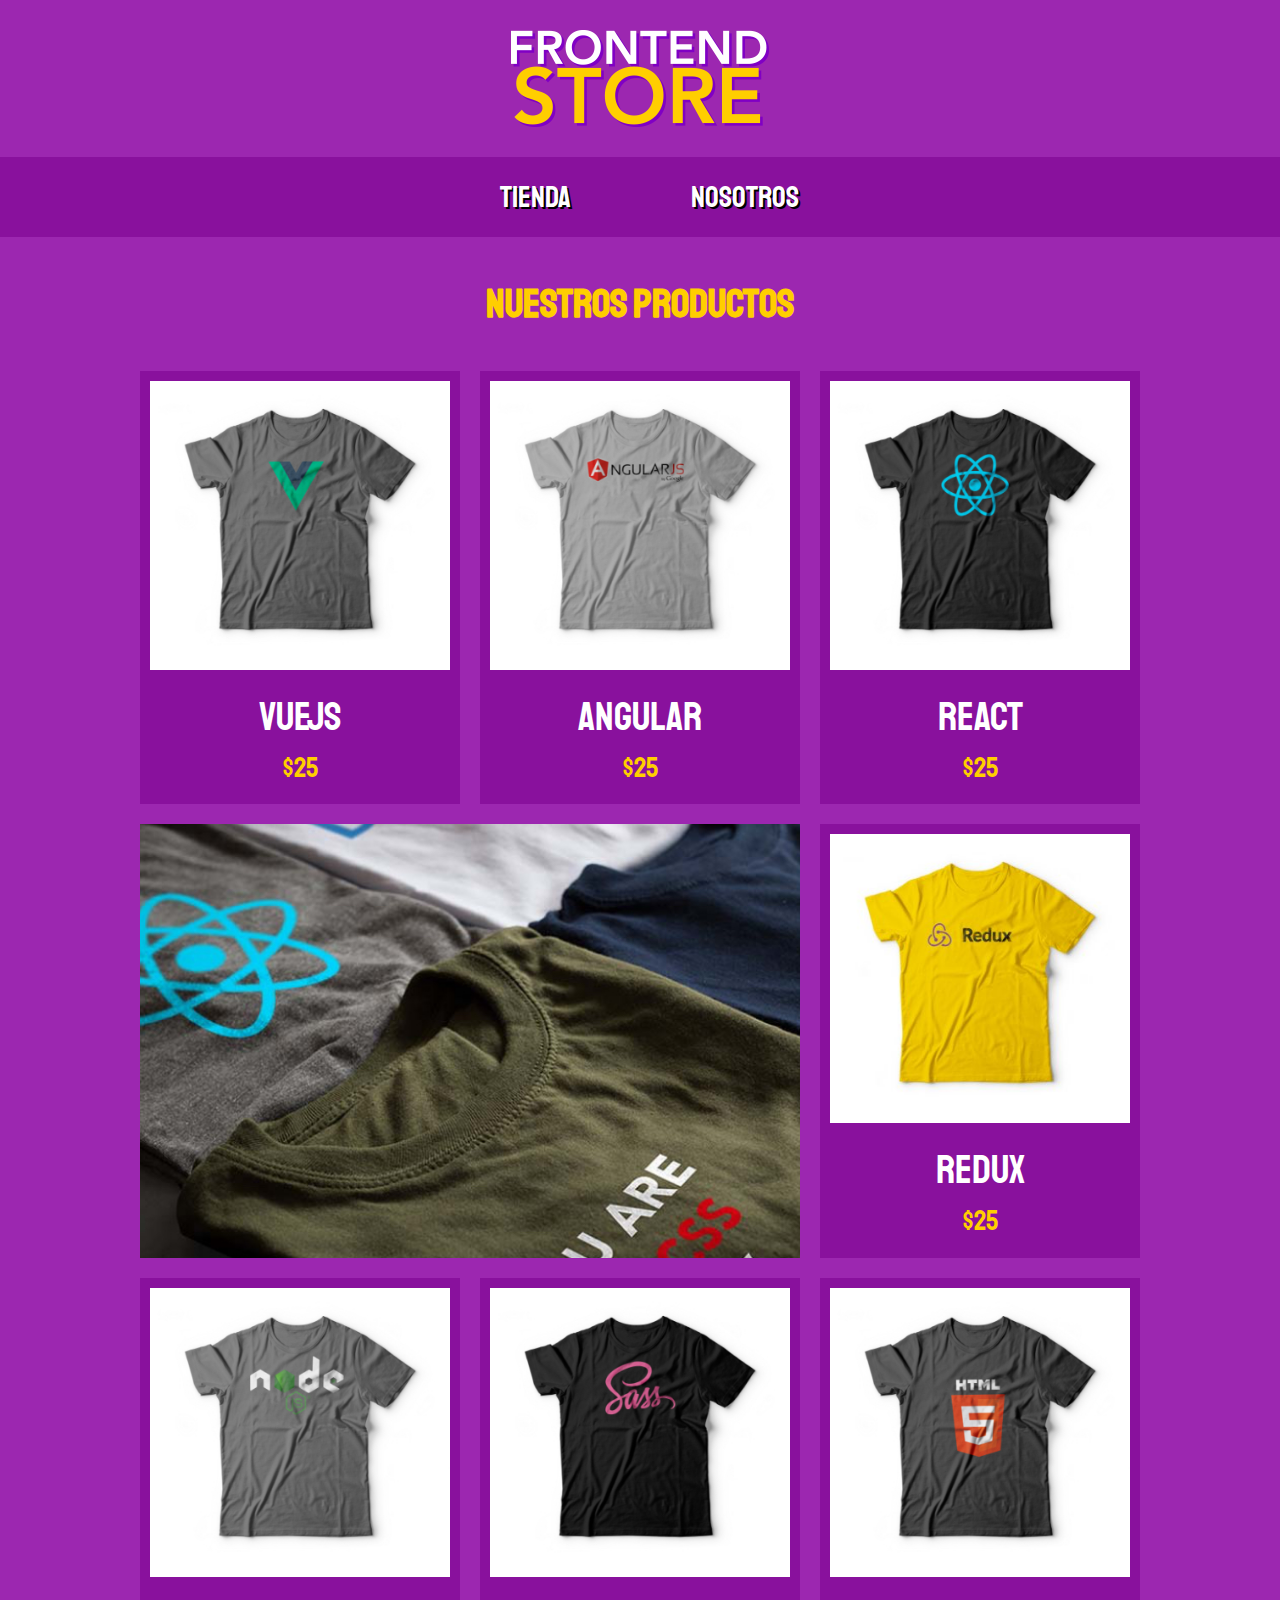
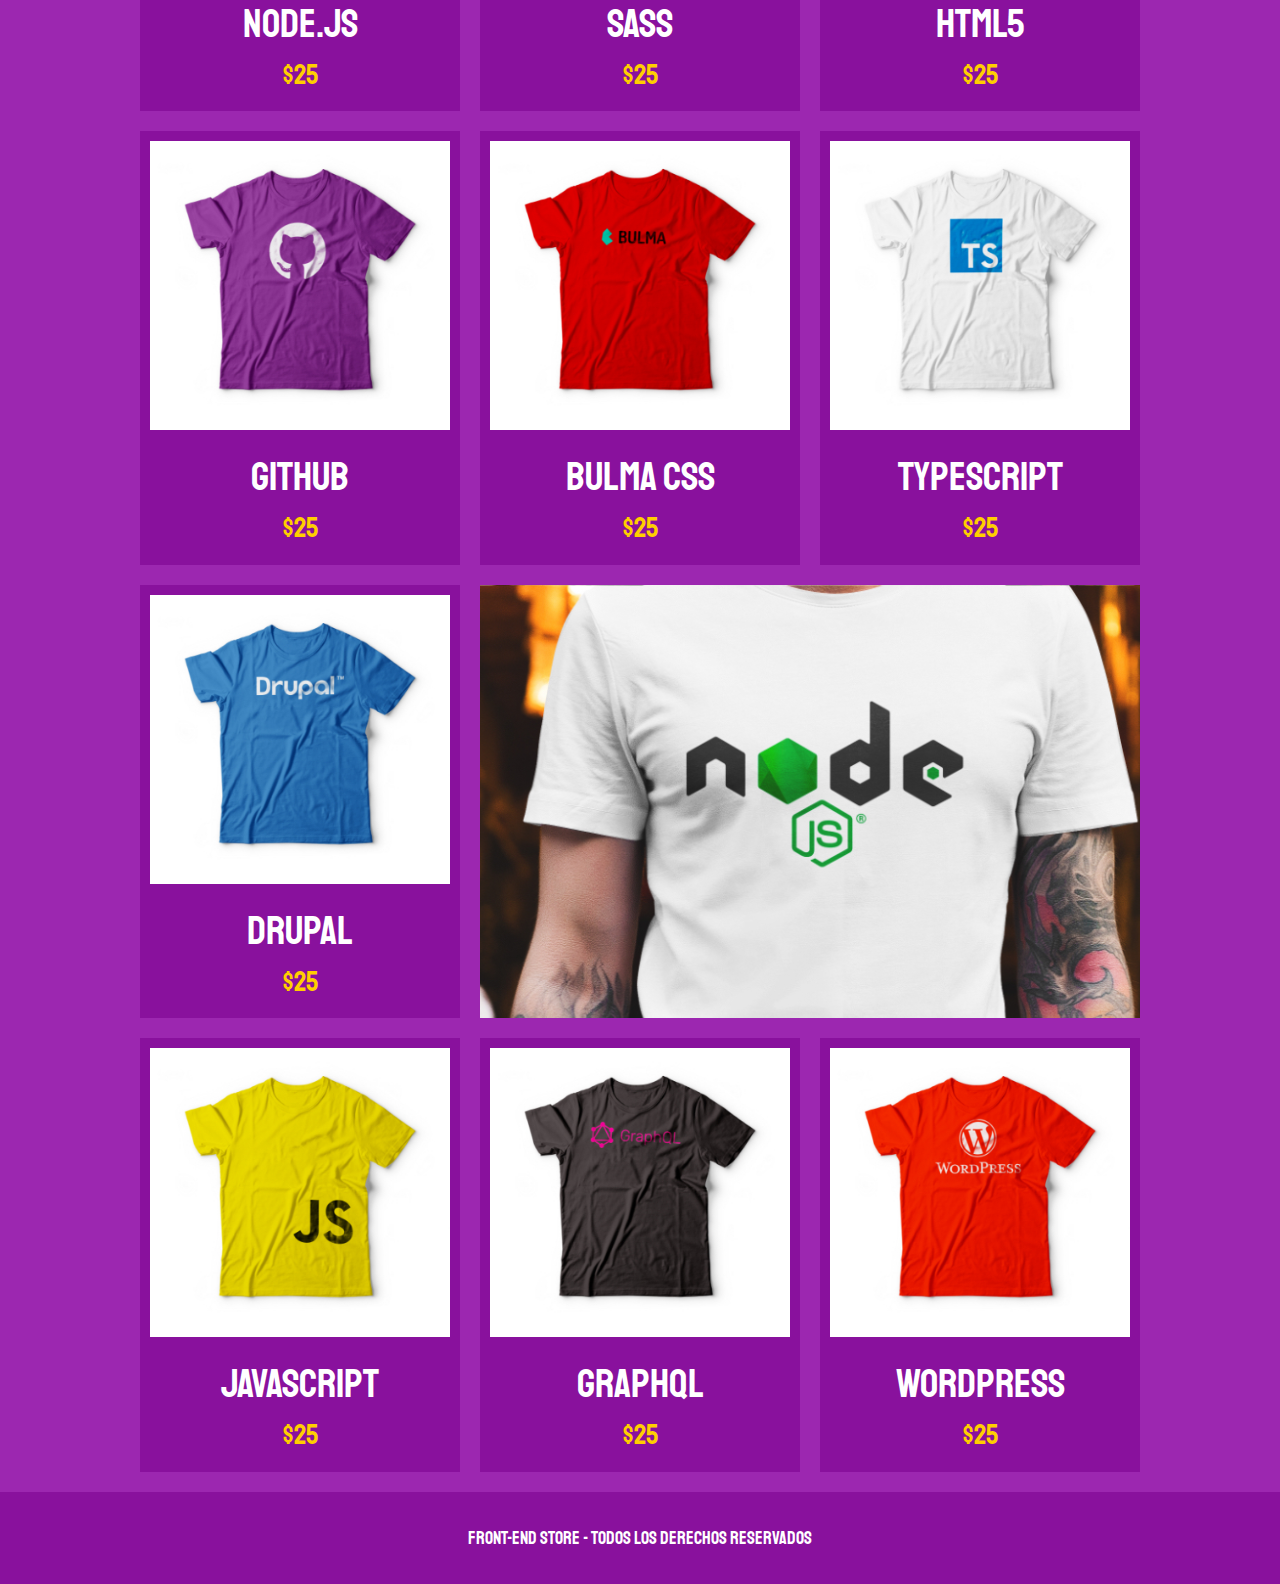
<file: index.html>
<!DOCTYPE html>
<html lang="en">
<head>
    <meta charset="UTF-8">
    <meta name="viewport" content="width=device-width, initial-scale=1, shrink-to-fit=no">
    <meta http-equiv="X-UA-Compatible" content="ie=edge">
    <title>Front End Store - CSS Grid</title>
    <link rel="stylesheet" href="https://necolas.github.io/normalize.css/8.0.1/normalize.css">
    <link href="https://fonts.googleapis.com/css?family=Staatliches" rel="stylesheet">
    <link rel="stylesheet" href="css/style.css">
    
</head>
<body>
    <header>
        <img src="img/logo.png" alt="">
    </header>
    <div class="barra">
        <nav class="nav">
            <a href="index.html">Tienda</a>
            <a href="nosotros.html">Nosotros</a>
        </nav>
    </div>
    <main>
        <h1>Nuestros productos</h1>
        <div class="lista-productos contenedor">
            <div class="producto">
                <img src="img/1.jpg" alt="">
                <div class="contenido-producto">
                    <p class="titulo">VueJS</p>
                    <p class="precio">$25</p>
                </div>
            </div>

            <div class="producto">
                <img src="img/2.jpg" alt="">
                <div class="contenido-producto">
                    <p class="titulo">Angular</p>
                    <p class="precio">$25</p>
                </div>
            </div>

            <div class="producto">
                <img src="img/3.jpg" alt="">
                <div class="contenido-producto">
                    <p class="titulo">React</p>
                    <p class="precio">$25</p>
                </div>
            </div>

            <div class="producto">
                <img src="img/4.jpg" alt="">
                <div class="contenido-producto">
                    <p class="titulo">Redux</p>
                    <p class="precio">$25</p>
                </div>
            </div>

            <div class="producto">
                <img src="img/5.jpg" alt="">
                <div class="contenido-producto">
                    <p class="titulo">Node.js</p>
                    <p class="precio">$25</p>
                </div>
            </div>

            <div class="producto">
                <img src="img/6.jpg" alt="">
                <div class="contenido-producto">
                    <p class="titulo">Sass</p>
                    <p class="precio">$25</p>
                </div>
            </div>

            <div class="producto">
                <img src="img/7.jpg" alt="">
                <div class="contenido-producto">
                    <p class="titulo">HTML5</p>
                    <p class="precio">$25</p>
                </div>
            </div>

            <div class="producto">
                <img src="img/8.jpg" alt="">
                <div class="contenido-producto">
                    <p class="titulo">Github</p>
                    <p class="precio">$25</p>
                </div>
            </div>

            <div class="producto">
                <img src="img/9.jpg" alt="">
                <div class="contenido-producto">
                    <p class="titulo">Bulma CSS</p>
                    <p class="precio">$25</p>
                </div>
            </div>

            <div class="producto">
                <img src="img/10.jpg" alt="">
                <div class="contenido-producto">
                    <p class="titulo">Typescript</p>
                    <p class="precio">$25</p>
                </div>
            </div>

            <div class="producto">
                <img src="img/11.jpg" alt="">
                <div class="contenido-producto">
                    <p class="titulo">Drupal</p>
                    <p class="precio">$25</p>
                </div>
            </div>

            <div class="producto">
                <img src="img/12.jpg" alt="">
                <div class="contenido-producto">
                    <p class="titulo">Javascript</p>
                    <p class="precio">$25</p>
                </div>
            </div>  

            <div class="producto">
                <img src="img/13.jpg" alt="">
                <div class="contenido-producto">
                    <p class="titulo">GraphQL</p>
                    <p class="precio">$25</p>
                </div>
            </div>

            <div class="producto">
                <img src="img/14.jpg" alt="">
                <div class="contenido-producto">
                    <p class="titulo">Wordpress</p>
                    <p class="precio">$25</p>
                </div>
            </div>

            <div class="grafico grafico-1"></div>
            <div class="grafico grafico-2"></div>
        </div>
    </main>
    <footer class="footer">
        <p class="copyright">Front-End Store - Todos los derechos reservados</p>
    </footer>
</body>
</html>
</file>
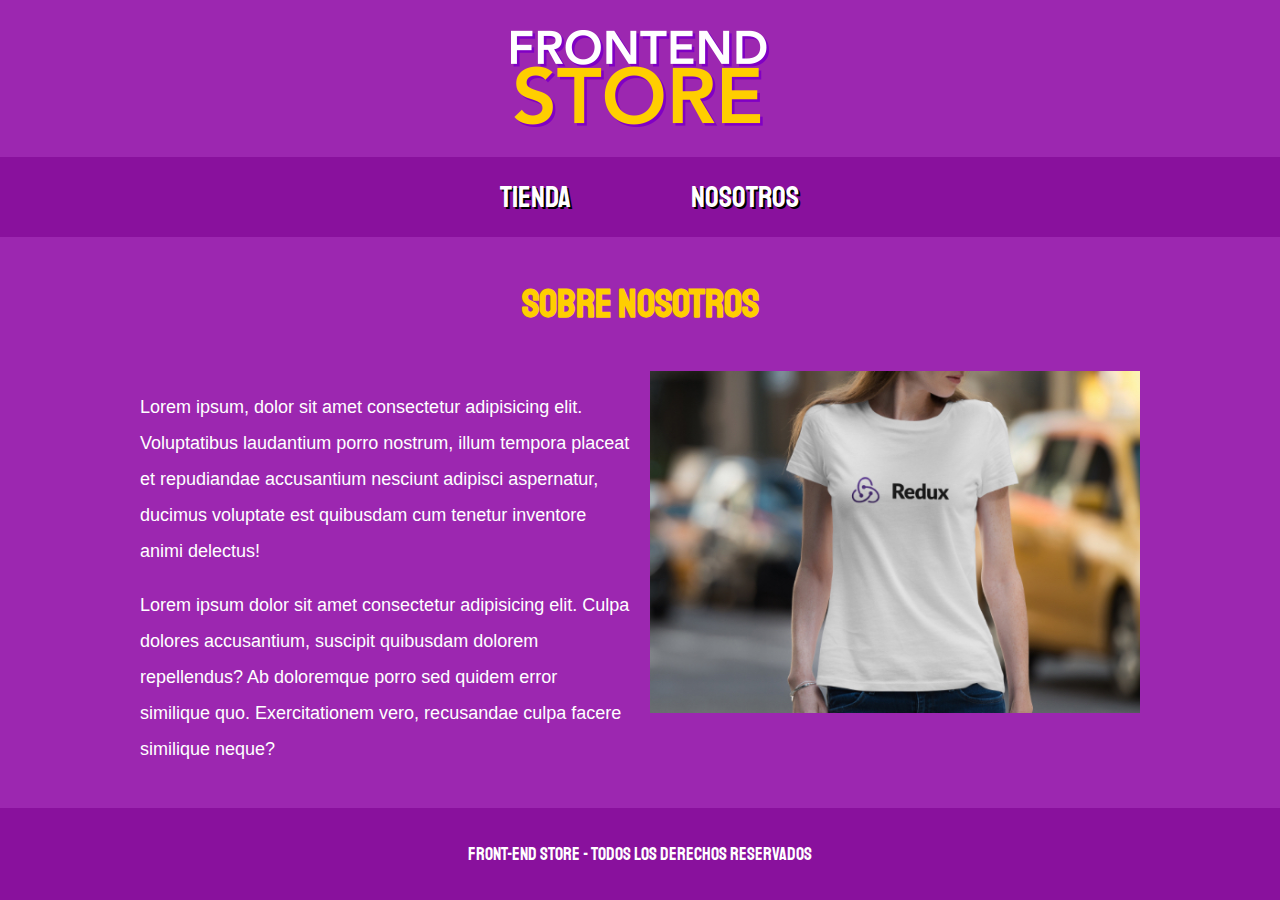
<file: nosotros.html>
<!DOCTYPE html>
<html lang="en">
<head>
    <meta charset="UTF-8">
    <meta name="viewport" content="width=device-width, initial-scale=1, shrink-to-fit=no">
    <meta http-equiv="X-UA-Compatible" content="ie=edge">
    <title>Front End Store - CSS Grid</title>
    <link rel="stylesheet" href="https://necolas.github.io/normalize.css/8.0.1/normalize.css">
    <link href="https://fonts.googleapis.com/css?family=Staatliches" rel="stylesheet">
    <link rel="stylesheet" href="css/style.css">
    
</head>
<body class="footer-fixed">
    <header>
        <img src="img/logo.png" alt="">
    </header>
    <div class="barra">
        <nav class="nav">
            <a href="index.html">Tienda</a>
            <a href="nosotros.html">Nosotros</a>
        </nav>
    </div>
    <main class="contenedor">
        <h1>Sobre nosotros</h1>
        <div class="contenedor-informacion">
            <div class="texto-nosotros">
                <p>Lorem ipsum, dolor sit amet consectetur adipisicing elit. Voluptatibus laudantium porro nostrum, illum tempora placeat et repudiandae accusantium nesciunt adipisci aspernatur, ducimus voluptate est quibusdam cum tenetur inventore animi delectus!</p>
                <p>Lorem ipsum dolor sit amet consectetur adipisicing elit. Culpa dolores accusantium, suscipit quibusdam dolorem repellendus? Ab doloremque porro sed quidem error similique quo. Exercitationem vero, recusandae culpa facere similique neque?</p>
            </div>        
            <img src="img/nosotros.jpg" alt="">
        </div>
    </main>
    <footer class="footer">
        <p class="copyright">Front-End Store - Todos los derechos reservados</p>
    </footer>
</body>
</html>
</file>
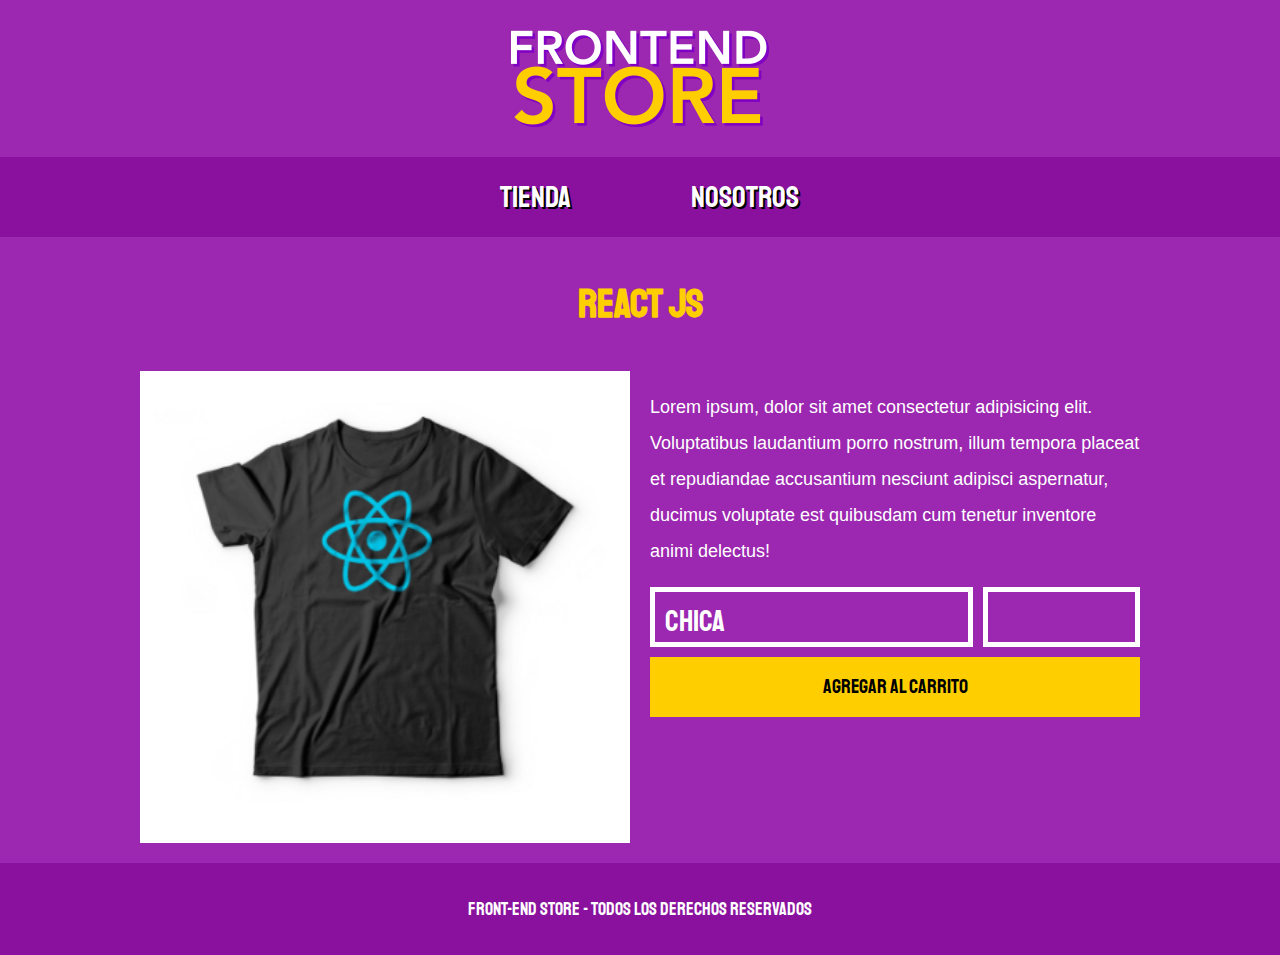
<file: producto.html>
<!DOCTYPE html>
<html lang="en">
<head>
    <meta charset="UTF-8">
    <meta name="viewport" content="width=device-width, initial-scale=1, shrink-to-fit=no">
    <meta http-equiv="X-UA-Compatible" content="ie=edge">
    <title>Front End Store - CSS Grid</title>
    <link rel="stylesheet" href="https://necolas.github.io/normalize.css/8.0.1/normalize.css">
    <link href="https://fonts.googleapis.com/css?family=Staatliches" rel="stylesheet">
    <link rel="stylesheet" href="css/style.css">
    
</head>
<body class="footer-fixed">
    <header>
        <img src="img/logo.png" alt="">
    </header>
    <div class="barra">
        <nav class="nav">
            <a href="index.html">Tienda</a>
            <a href="nosotros.html">Nosotros</a>
        </nav>
    </div>
    <main class="contenedor">
        <h1>React JS</h1>
        <div class="contenedor-informacion">
            <img src="img/3.jpg" alt="" class="img-producto">
            <div class="contenido">
                <p>Lorem ipsum, dolor sit amet consectetur adipisicing elit. Voluptatibus laudantium porro nostrum, illum tempora placeat et repudiandae accusantium nesciunt adipisci aspernatur, ducimus voluptate est quibusdam cum tenetur inventore animi delectus!</p>
                <form class="formulario-pedido">
                    <select class="talla campo">
                        <option value="">Chica</option>
                        <option value="">Mediana</option>
                        <option value="">Grande</option>
                    </select>
                    <input type="number" name="1" class="cantidad campo">
                    <input type="submit" class="btn" value="Agregar al carrito">
                </form>
            </div>                    
        </div>
    </main>
    <footer class="footer">
        <p class="copyright">Front-End Store - Todos los derechos reservados</p>
    </footer>
</body>
</html>
</file>
<file: css/style.css>
:root {
    --fuentePrincipal: 'Staatliches', cursive;
    --primario: #9c27b0;
    --primarioOscuro: #89119d;
    --secundario: #ffce00;
}

html {
    font-size: 62.5%;
    box-sizing: border-box;
}

*, *:before, *:after {
    box-sizing: inherit;
}

body {
    margin: 0;
    background-color: var(--primario);
    line-height: 2;
    font-size: 2rem;
}

body.footer-fixed {
    display: flex;
    flex-direction: column;
    min-height: 100vh;
}

body.footer-fixed main {
    flex: 1;
}

.contenedor {
    max-width: 1000px;
    margin: 0 auto;
    width: 95%;
}

header {
    display: grid;
    justify-content: center;
    padding: 3rem;
}

.barra {
    background-color: var(--primarioOscuro);
    padding: 1rem 0;
}

.barra .nav {
    display: grid;
    justify-content: center;
    grid-template-columns: repeat(2, 200px);
    grid-column-gap: 1rem;
}

.barra .nav a {
    font-family: var(--fuentePrincipal);
    font-size: 3rem;
    text-decoration: none;
    color: #fff;
    text-align: center;
    text-shadow: 0.2rem 0.2rem 0 #000;
}

.barra .nav a:hover {
    color: var(--secundario);
}

h1 {
    color: var(--secundario);
    text-align: center;
    font-family: var(--fuentePrincipal);
    font-size: 4rem;
}

p {
    font-size: 1.8rem;
    font-family: Arial, Helvetica, sans-serif;
    color: #fff;
}

img {
    max-width: 100%;
}

.lista-productos {
    display: grid;
    grid-template-columns: repeat(2, 1fr);
    grid-gap: 2rem;
}

@media (min-width: 768px) {
    .lista-productos {
        grid-template-columns: repeat(3, 1fr);
    }   
}

.producto {
    background-color: var(--primarioOscuro);
    padding: 1rem;
}

.contenido-producto p {
    font-family: var(--fuentePrincipal);
    color: #fff;
    text-align: center;
    margin: 1rem;
    line-height: 1.2;
}

.contenido-producto .titulo {
    font-size: 4rem;
}

.contenido-producto .precio {
    font-size: 2.8rem;
    color: var(--secundario);
}

.grafico {
    min-height: 300px;
    background-position: center center;
    background-size: cover;
}

.grafico-1 {
    background-image: url(../img/grafico1.jpg);
    grid-row: 2/3;
    grid-column: 1/3; 
}

.grafico-2 {
    background-image: url(../img/grafico2.jpg);
    grid-row: 8/9;
    grid-column: 1/3; 
}

@media (min-width: 768px) {
    .grafico-2 {
        grid-row: 5/6;
        grid-column: 2/4; 
    }   
}

@media (min-width: 768px) {
    .contenedor-informacion {
        display: grid;
        grid-template-columns: 1fr 1fr;
        grid-column-gap: 2rem;
        justify-content: center;
    }
}

.footer {
    background-color: var(--primarioOscuro);
    padding: 1rem 0;
    margin-top: 2rem;
    
}

.copyright {
    font-family: var(--fuentePrincipal);
    color: #fff;
    text-align: center;
}

.formulario-pedido {
    display: grid;
    grid-template-columns: repeat(3, 1fr);
    grid-template-rows: repeat(2, 6rem);
    grid-gap: 1rem;
}

.campo {
    background-color: transparent;
    border: 5px solid #fff;
    font-family: var(--fuentePrincipal);
    color: #fff;
    font-size: 3rem;
    padding: 1rem;
    width: 100%;
}

.talla {
    -webkit-appearance: none;
    grid-column: 1/3;
}

.btn {
    background-color: var(--secundario);
    font-size: 2rem;
    font-family: var(--fuentePrincipal);
    border: none;
    transition: background-color 0.3s ease;
    grid-column: 1/4;
}

.btn:hover {
    cursor: pointer;
    background-color: rgb(233,187,2);
}

.img-producto {
    width: 100%;
}
</file>
